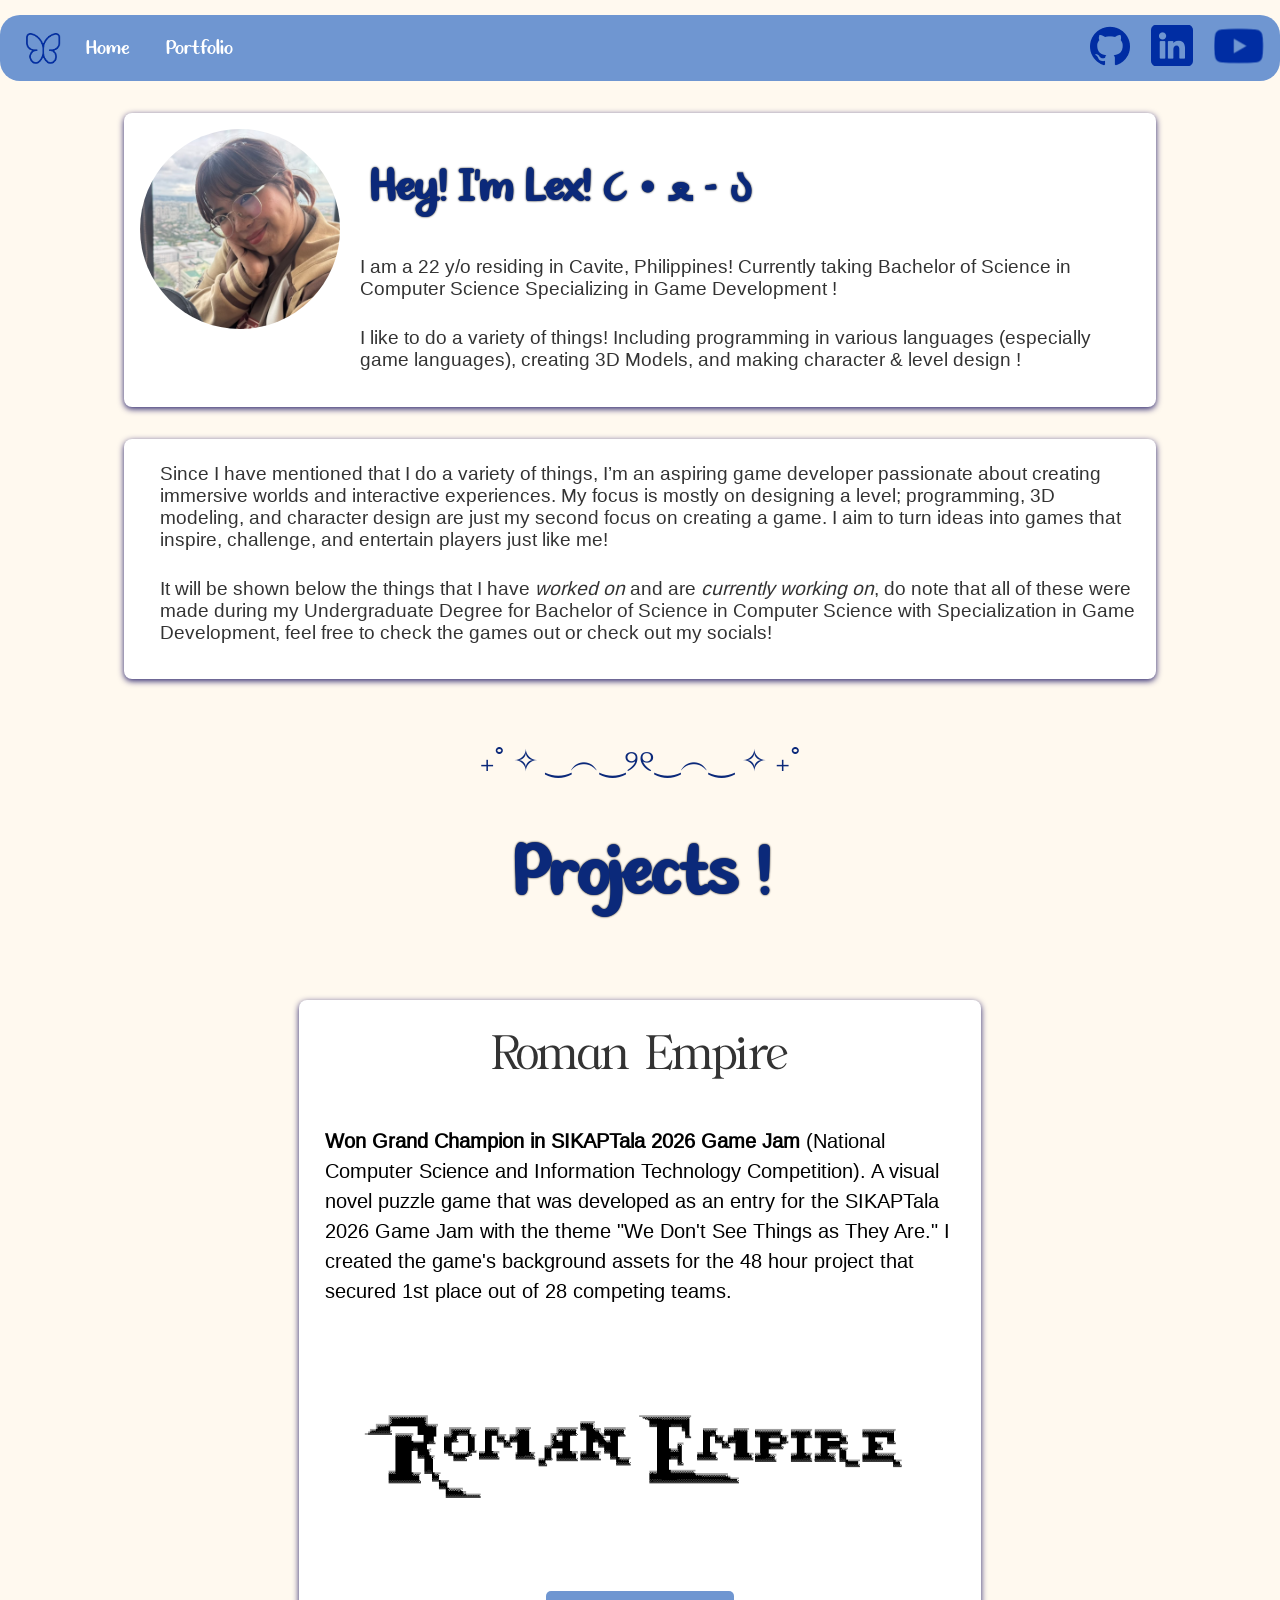
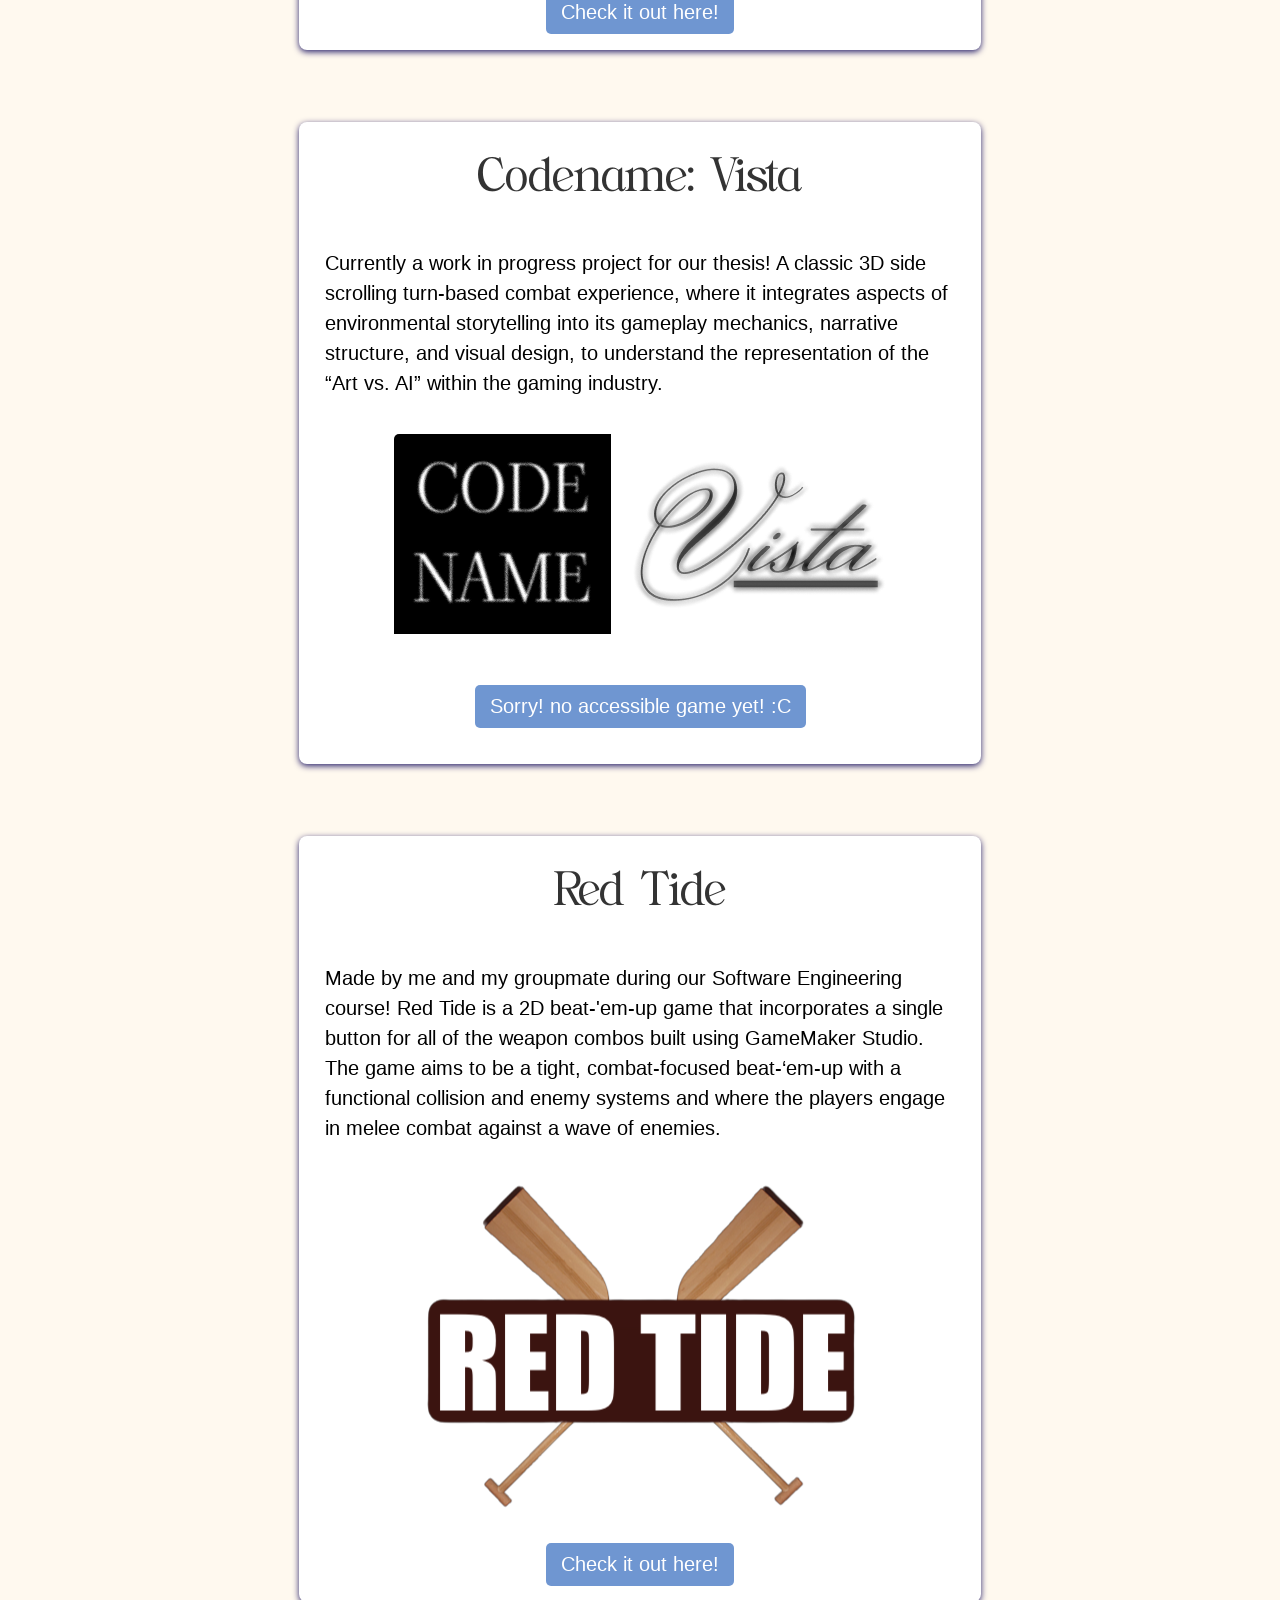
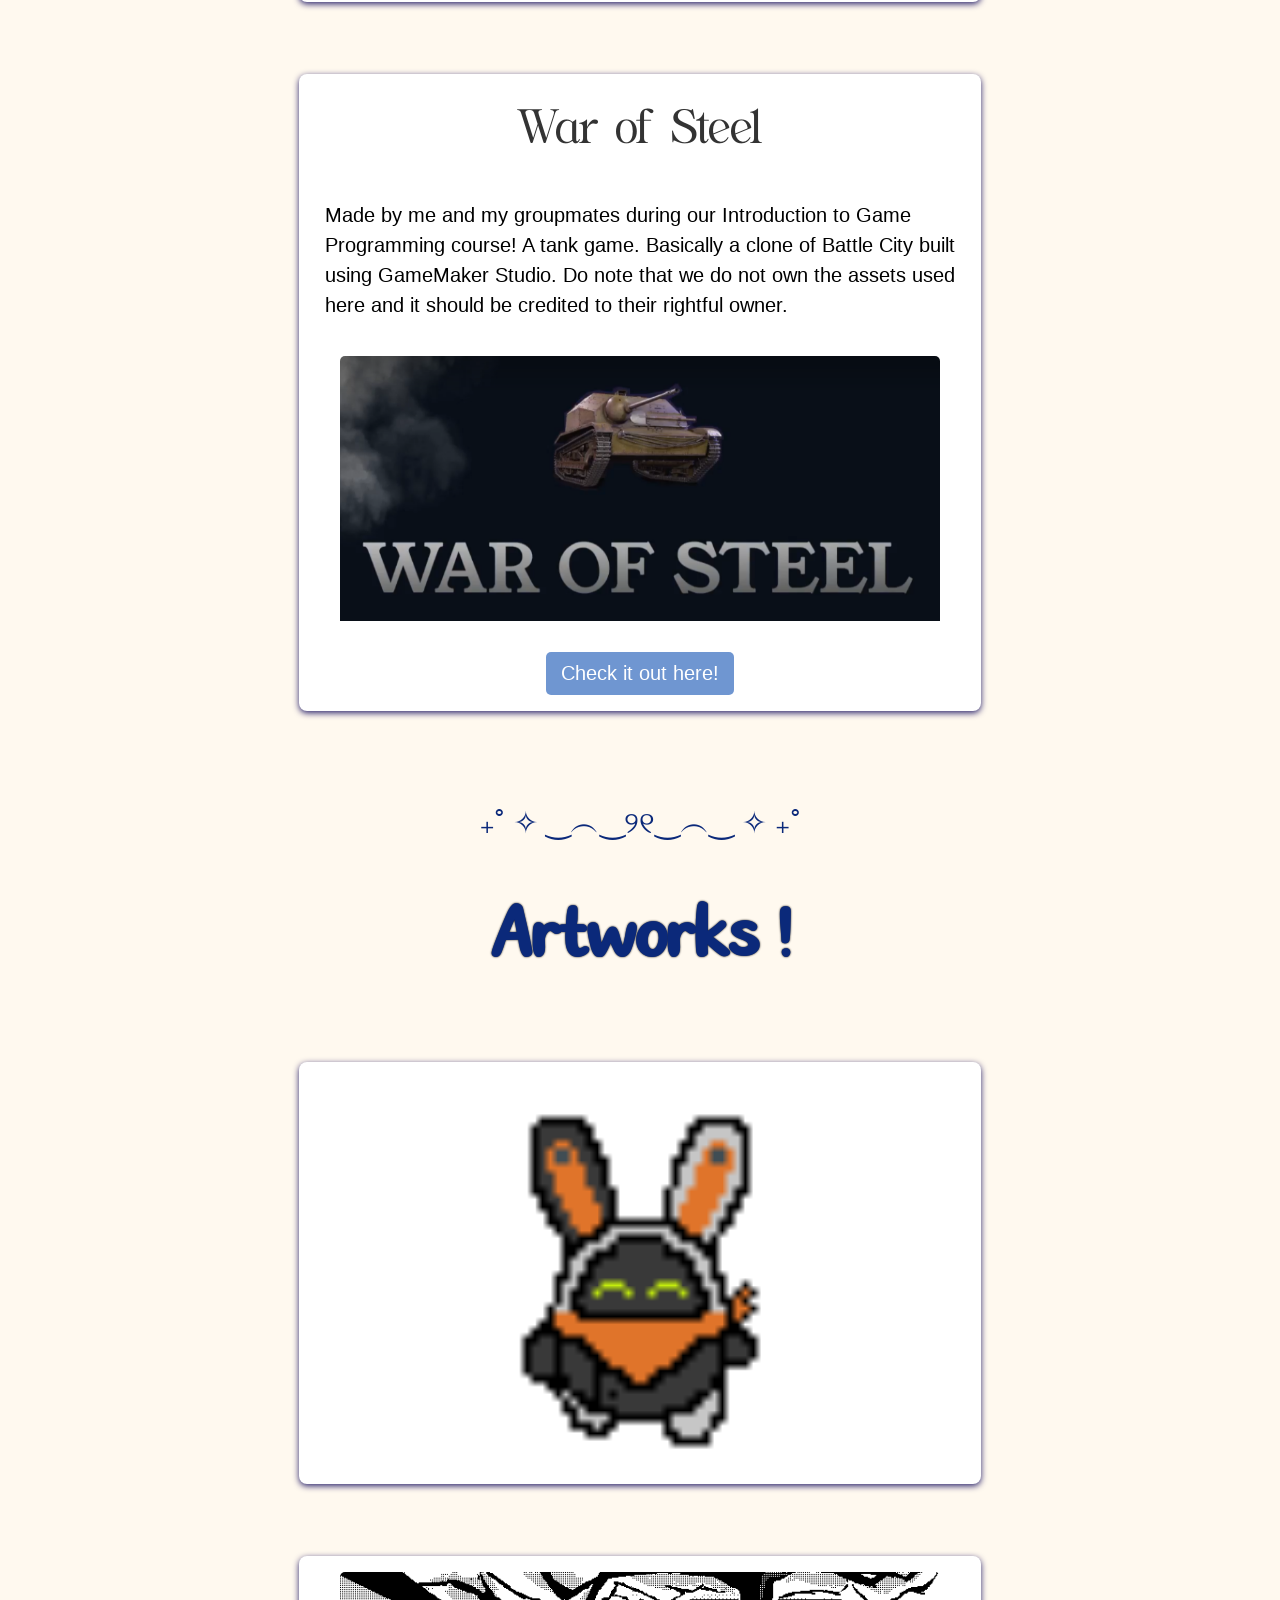
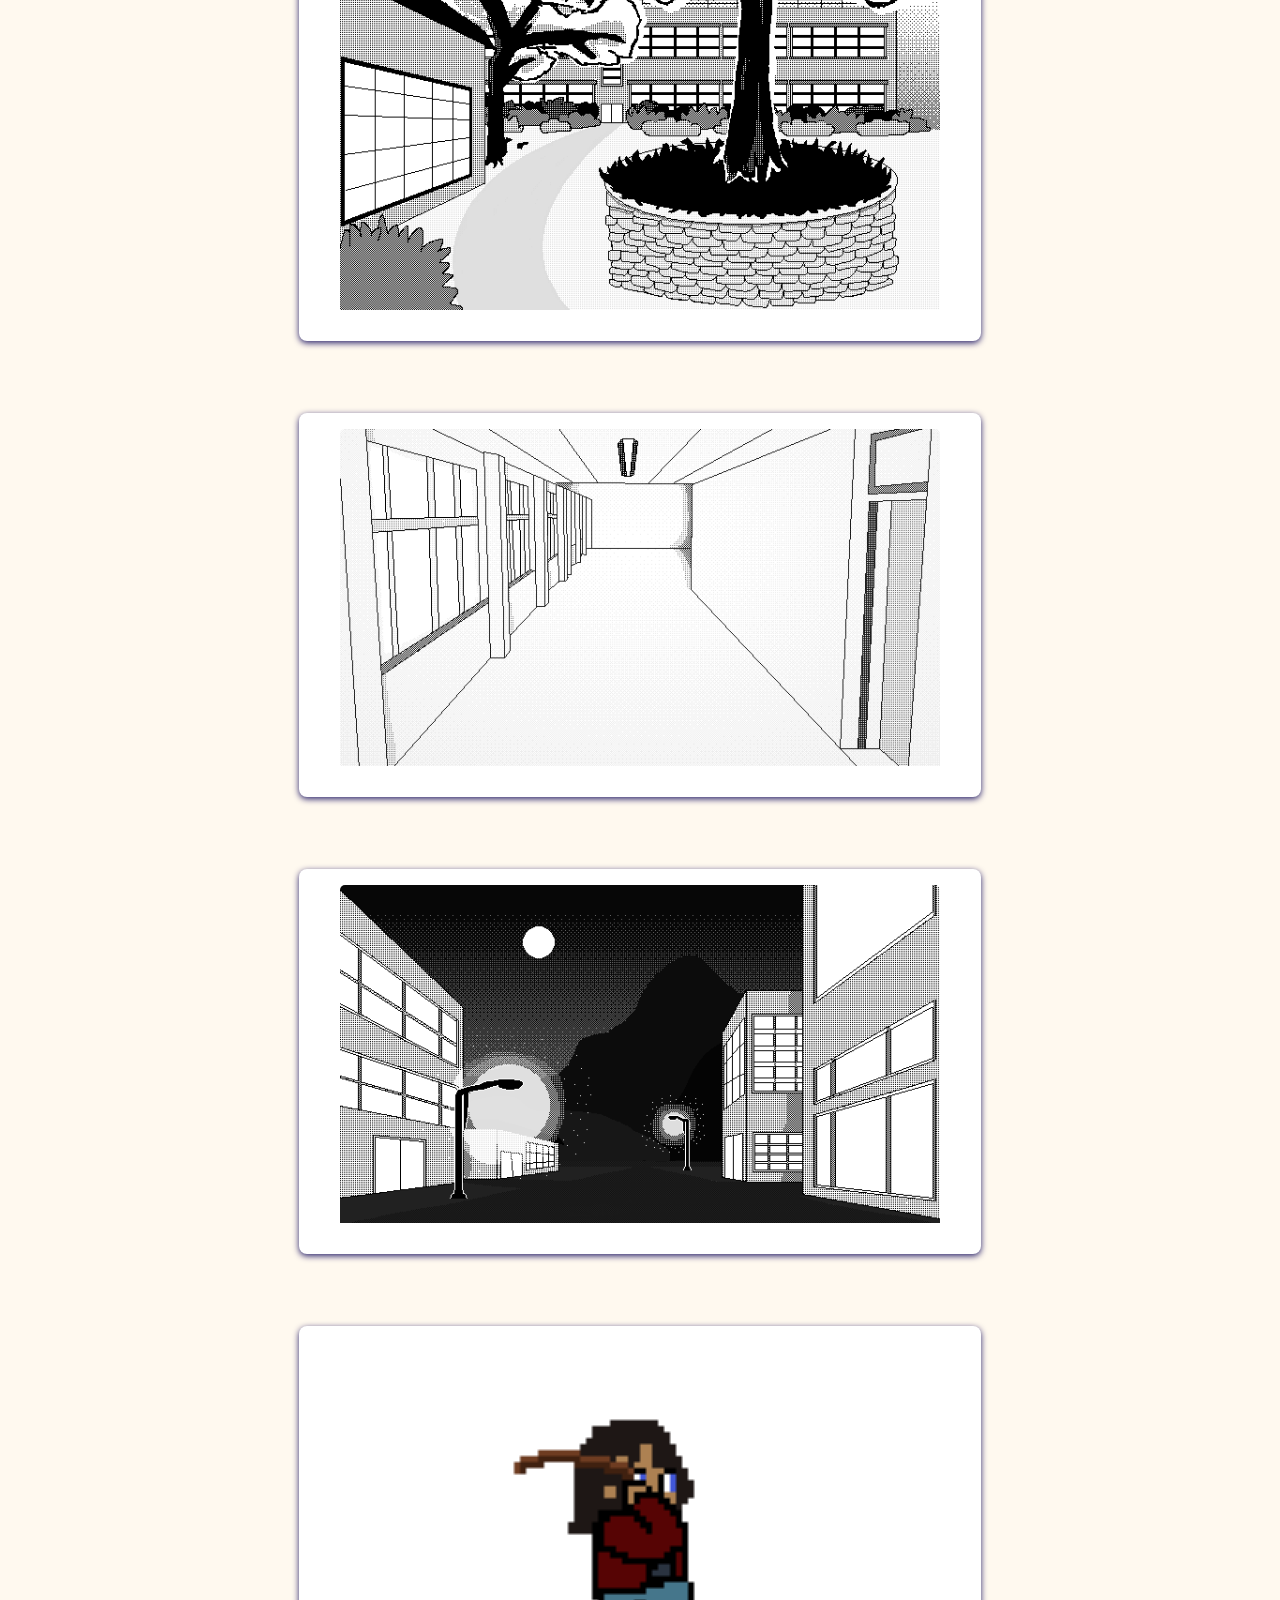
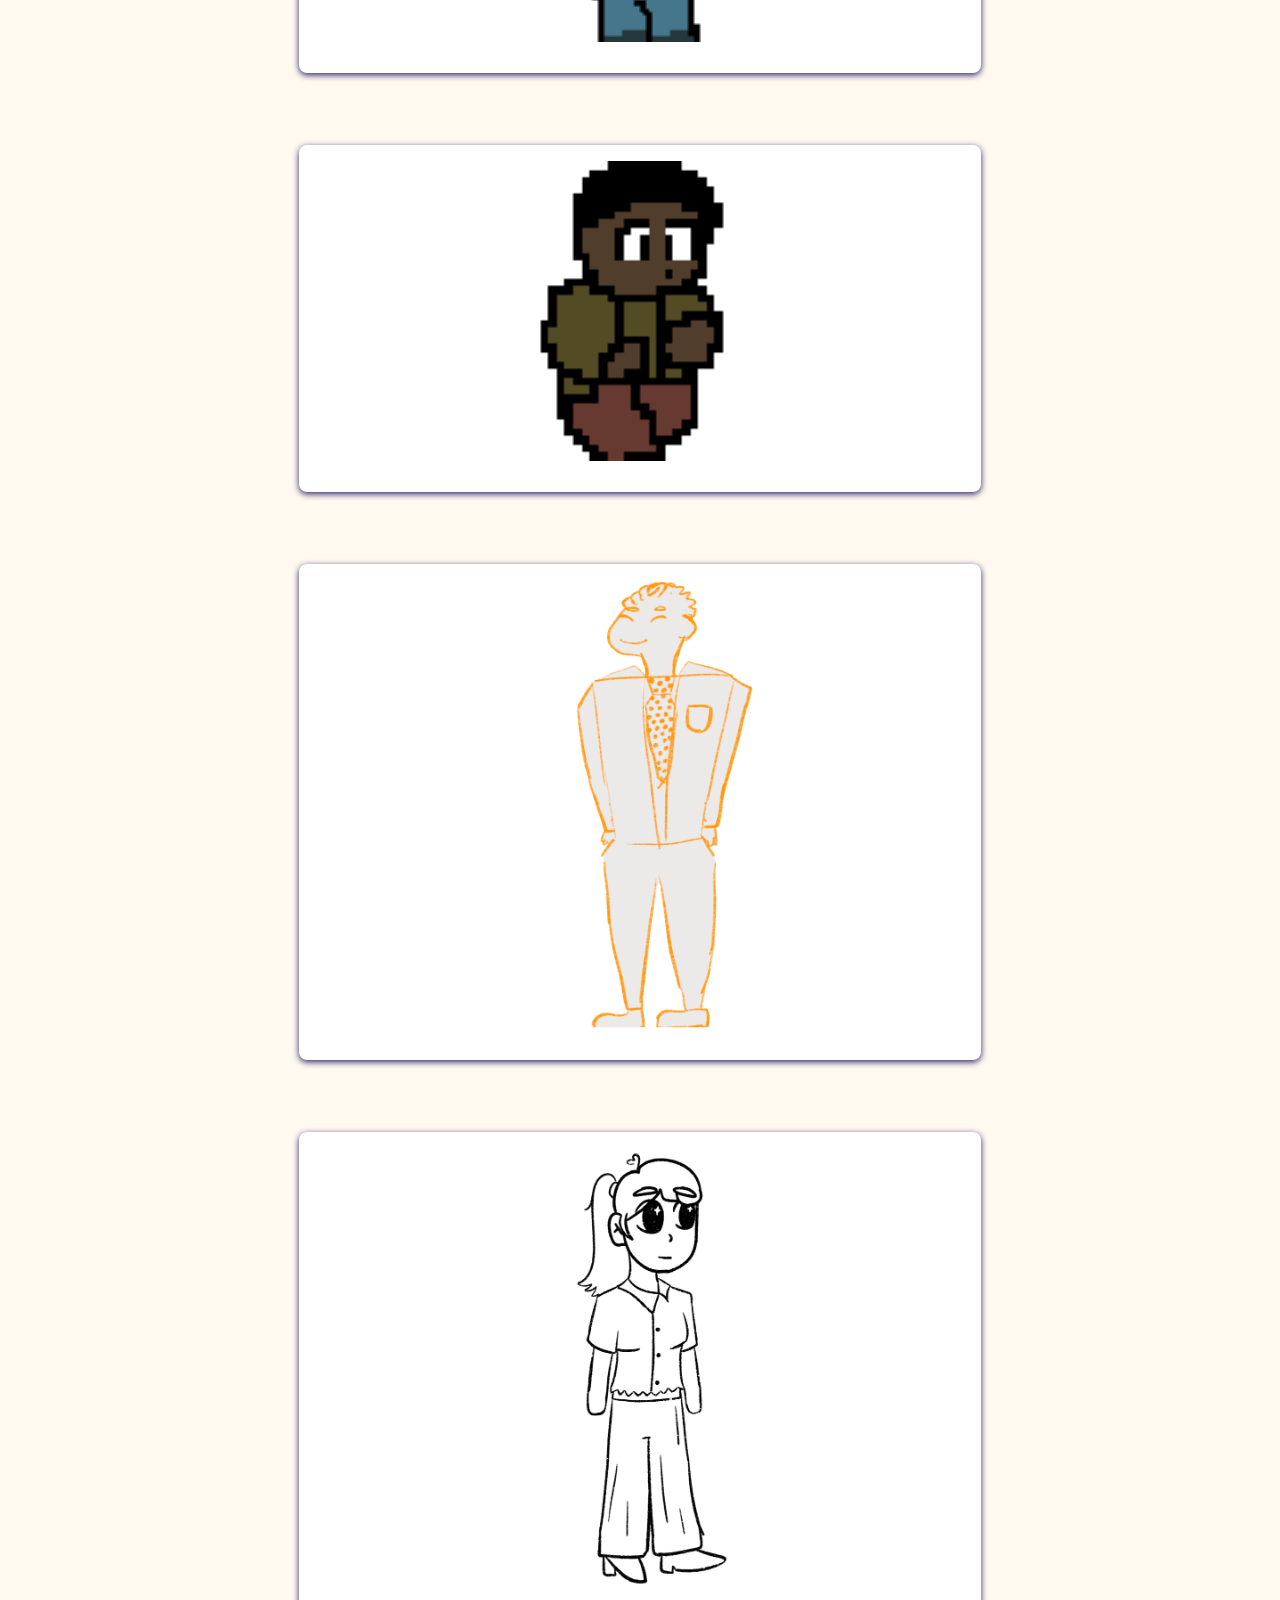
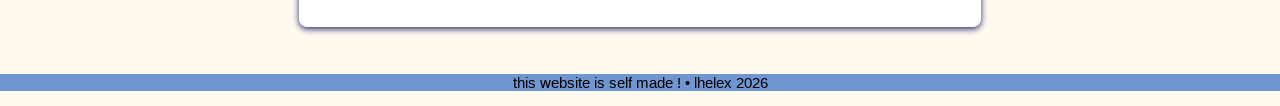
<file: index.html>
<!DOCTYPE html>
<html lang="en">
<head>
  <meta charset="UTF-8">
  <title>Lhelex' Portfolio</title>
  <link rel="stylesheet" href="styles.css">
</head>
<body>
  <nav class="navbar">
    <div class="nav-left">
      <span class="logo">
        <img src="assets/booterfly ikon.png" alt="butterfly icon">
      </span>
      <ul class="nav-links">
        <li><a href="#home">Home</a></li>
        <li><a href="#portfolio">Portfolio</a></li>
      </ul>
    </div>
    <div class="nav-right">
      <a href="https://github.com/lhelex" target="_blank">
        <img src="assets/image 2.png">
      </a>
      <a href="https://www.linkedin.com/in/lhelexx" target="_blank">
        <img src="assets/image 4.png">
      </a>
      <a href="https://www.youtube.com/@lhelexxie" target="_blank">
        <img src="assets/image 3.png">
      </a>
    </div>
  </nav>

  <div id="home" class="name-container" >
    <img src="assets/IMG_0751.JPG" alt="My-image">
        <div class="text-block">
            <h1 class="intro">Hey! I'm Lex! ૮ • ﻌ - ა</h1>
            <p class="sub-intro">I am a 22 y/o residing in Cavite, Philippines! Currently taking Bachelor of Science in Computer Science Specializing in Game Development !</p>
            <p class="sub-intro">I like to do a variety of things! Including programming in various languages (especially game languages), creating 3D Models, and making character & level design ! </p>
        </div>
  </div>
        <div class="name-container">
          <div class="text-block">
            <p class="sub-intro">Since I have mentioned that I do a variety of things, I’m an aspiring game developer passionate about creating immersive worlds and interactive experiences. My focus is mostly on designing a level; programming, 3D modeling, and character design are just my second focus on creating a game. I aim to turn ideas into games that inspire, challenge, and entertain players just like me!</p>
            <p class="sub-intro">It will be shown below the things that I have <i>worked on</i> and are <i>currently working on</i>, do note that all of these were made during my Undergraduate Degree for Bachelor of Science in Computer Science with Specialization in Game Development, feel free to check the games out or check out my socials!</p>
          </div>
        </div>
  <p class="page-break" id="portfolio">₊˚ ✧ ‿︵‿୨୧‿︵‿ ✧ ₊˚</p>

    <h1 class="work-intro">Projects !</h1>
    <div class="content-wrapper">
      <div class="work-container">
        <p class="sub-work">Roman Empire</p>
        <p class="subtitle"><b>Won Grand Champion in SIKAPTala 2026 Game Jam</b> (National Computer Science and Information Technology Competition). A visual novel puzzle game that was developed as an entry for the SIKAPTala 2026 Game Jam with the theme "We Don't See Things as They Are." I created the game's background assets  for the 48 hour project that secured 1st place out of 28 competing teams.</p>
        <img src="assets/RE-title.png" alt="Roman Empire title">
        <a href="https://pichi-patchwork.itch.io/roman-empire" class="game-links" target="_blank">Check it out here!</a>
      </div>
      <div class="work-container">
        <p class="sub-work">Codename: Vista</p>
        <p class="subtitle">Currently a work in progress project for our thesis! A classic 3D side scrolling turn-based combat experience, where it integrates aspects of environmental storytelling into its gameplay mechanics, narrative structure, and visual design, to understand the representation of the “Art vs. AI” within the gaming industry.</p>
        <img src="assets/logo_light.png" alt="Codename: Vista logo">
        <p class="game-links">Sorry! no accessible game yet! :C</p>
      </div>
      <div class="work-container">
        <p class="sub-work">Red Tide</p>
        <p class="subtitle">Made by me and my groupmate during our Software Engineering course! Red Tide is a 2D beat-'em-up game that incorporates a single button for all of the weapon combos built using GameMaker Studio. The  game aims to be a tight, combat-focused beat-‘em-up with a functional collision and enemy systems and where the players engage in melee combat against a wave of enemies.</p>
        <img src="assets/red-tide-logo.png" alt="Red Tide logo">
        <a href="https://lhelex.itch.io/red-tide" class="game-links" target="_blank">Check it out here!</a>
      </div>
      <div class="work-container">
        <p class="sub-work">War of Steel</p>
        <p class="subtitle">Made by me and my groupmates during our Introduction to Game Programming course! A tank game. Basically a clone of Battle City built using GameMaker Studio. Do note that we do not own the assets used here and it should be credited to their rightful owner.</p>
        <img src="assets/warofsteel.png" alt="War of Steel">
        <a href="https://lhelex.itch.io/war-of-steel" class="game-links" target="_blank">Check it out here!</a>
      </div>
    </div>
    <p class="page-break" id="portfolio">₊˚ ✧ ‿︵‿୨୧‿︵‿ ✧ ₊˚</p>

    <h1 class="work-intro">Artworks !</h1>
      <div class="content-wrapper">
        <div class="work-container">
          <img src="assets/barngboaur.gif" width="250px" alt="Automata Bangboo">
        </div>
        <div class="work-container">
          <img src="assets/bg_garden.png" alt="Roman Empire Garden">
        </div>
        <div class="work-container">
          <img src="assets/bg_hallway.png" alt="Roman Empire Hallway">
        </div>
        <div class="work-container">
          <img src="assets/bg_StreetNight.png" alt="Roman Empire Night">
        </div>
        <div class="work-container">
          <img src="assets/spritesheet-1RedTide.gif" width="300" alt="Red Tide Attack">
        </div>
        <div class="work-container">
          <img src="assets/enemy_walk.gif" width="300" alt="Red Tide Attack">
        </div>
        <div class="work-container">
          <img src="assets/SIR HIM.png" alt="Codename Sir HIM">
        </div>
                <div class="work-container">
          <img src="assets/violla-standing.png" alt="Codename Sir HIM">
        </div>
      </div>
  <footer>
    <p class="footer-text">this website is self made ! • lhelex 2026</p>
  </footer>
</body>
</html>
</file>
<file: styles.css>
@font-face {
    font-family: Sweetest Cat Ever;
    src: url(assets/Sweetest\ Cat\ Ever.ttf);
}

@font-face {
    font-family: LiberationSans;
    src: url(assets/LiberationSans-Regular.ttf);
}

@font-face {
    font-family: Realistic Nature;
    src: url(assets/Realistic\ Nature.otf);
}

@keyframes appear {
    from {
        opacity: 0;
        scale: 0.5;
    }
    to {
        opacity: 1;
        scale: 1;
    }
}

html {
    scroll-behavior: smooth;
}

body {
    background-color: rgba(255, 249, 239, 1);
    margin: 0;
    font-family: LiberationSans, sans;
}

footer {
    position: static;
    bottom: 0;
    left: 0;
    width: 100%;
    background-color: rgba(111, 150, 209, 1);
}

.navbar {
    border-radius: 20px;
    position: sticky;
    top: 0;
    z-index: 1000;
    display: flex;
    justify-content: space-between;
    align-items: center;
    background-color: rgba(111, 150, 209, 1);
    max-width: 1300px;
    margin: 0 auto;
    padding: 0.5rem 1rem;
    margin-top: 15px;
}

.nav-left {
    display: flex;
    align-items: center;
}

.logo img {
    padding-top: 10px;
    padding-left: 10px;
    height: 40px;
    width: auto;
    vertical-align: middle;
}

.nav-links {
    list-style: none;
    display: flex;
    gap: 1rem;
    margin: 0;
    padding: 0;
}

.nav-links a {
    font-family: Sweetest Cat Ever;
    font-size: 20px;
    text-decoration: none;
    color: #ffffff;
    padding-left: 20px;
}

.nav-links a:hover {
    color: rgba(0, 45, 163, 1);
}

.nav-right a {
    margin-left: 1rem;
    font-size: 1.2rem;
    text-decoration: none;
}

.name-container {
    max-width: 1000px;
    margin: 2rem auto;
    padding: 1rem;
    background-color: #fff;
    border-radius: 8px;
    box-shadow: 0 2px 6px rgb(42, 35, 107);
    display: flex;
}


.name-container img {
    width: 200px;
    height: 200px;
    object-fit: cover;
    border-radius: 50%;
    flex-shrink: 0;
}

.text-block {
    display: flex;
    flex-direction: column;
    padding-left: 20px;
}

.intro {
    font-family: Sweetest Cat Ever;
    font-size: 45px;
    color: rgb(11, 41, 122);
    text-shadow: 0 0 2px #000000;
    padding-left: 10px
}

.sub-intro {
    font-size: 1.2rem;
    color: #333;
    margin-top: 0.5rem;
}

.page-break {
    font-size: 30px;
    color: rgb(11, 41, 122);
    padding-top: 30px;
    text-align: center;
}

.content-wrapper {
    display: flex;
    justify-content: center;
    gap: 0.5rem;
    flex-wrap: wrap;
}

.sub-work {
    font-family: Realistic Nature;
    font-size: 50px;
    color: #333;
    margin-top: 0.5rem;
    margin-bottom: 0.2rem;
    display: flex;
    text-align: center;
}

.subtitle {
    font-size: 20px;
    line-height: 1.5;
    text-align: left;
    padding-left: 10px;
    padding-right: 10px;
}

.work-container {
    animation: appear linear;
    animation-timeline: view();
    animation-range: entry 0% cover 25%;
    width: 650px;
    height: auto;
    padding: 1rem;
    margin: 2rem auto;
    padding: 1rem;
    background-color: #fff;
    border-radius: 8px;
    box-shadow: 0 2px 6px rgb(42, 35, 107);
    display: flex;
    flex-direction: column;
    align-items: center;
    gap: 1rem; 
}

.work-intro {
    font-family: Sweetest Cat Ever;
    font-size: 70px;
    text-align: center;
    color: rgb(11, 41, 122);
    text-shadow: 0 0 2px #000000;
}

.work-container img {
    max-width: 600px;
    height: auto;
    border-radius: 5px;
    padding-bottom: 15px;
}

.footer-text {
    font-size: 15px;
    text-align: center;
}

.game-links {
    display: inline-block;
    padding: 10px 15px;
    font-size: 20px;
    color: #fff;
    background-color: rgb(111, 150, 209, 1);
    border-radius: 5px;
    text-decoration: none;
}
</file>
